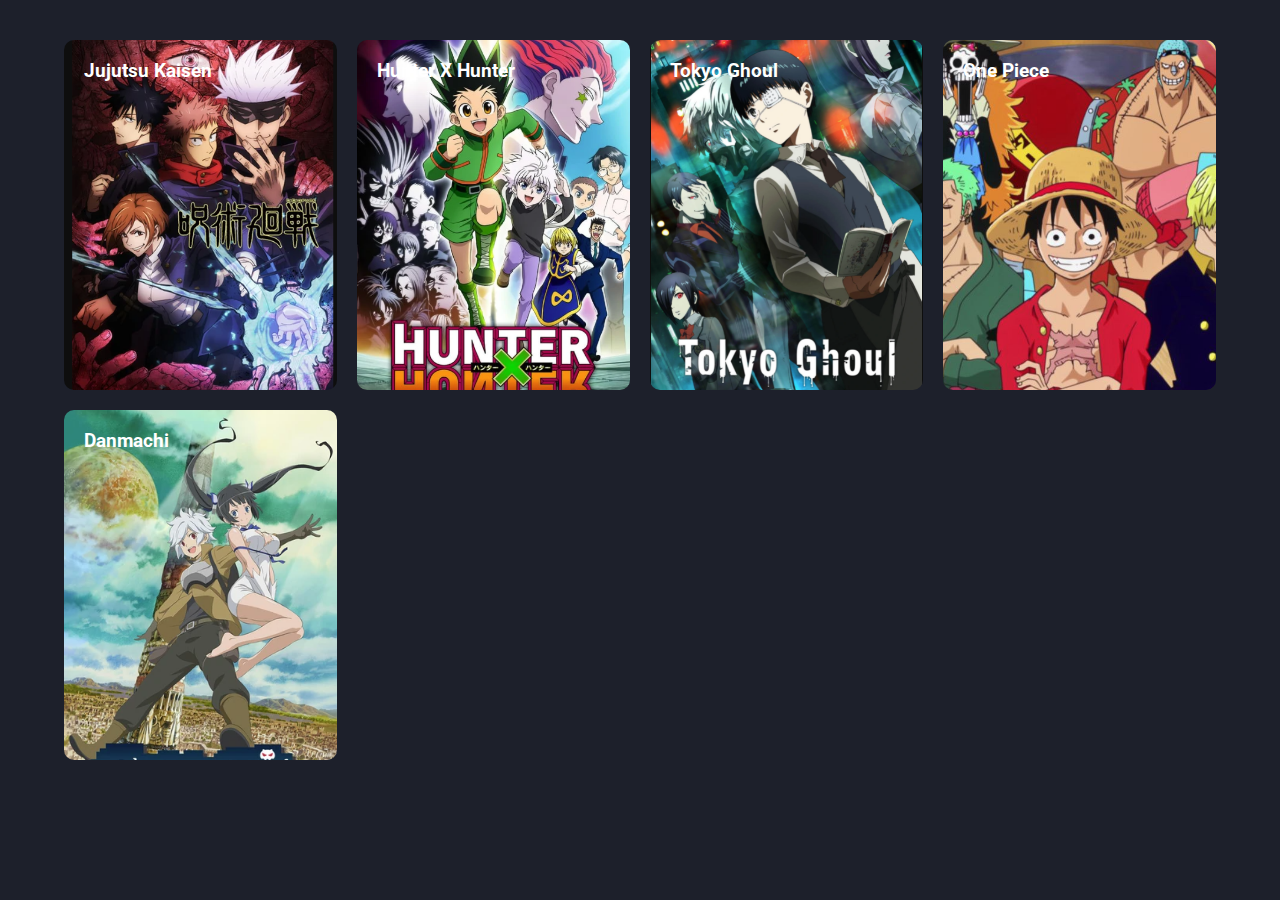
<file: anime/index.html>
<!DOCTYPE html>
<html lang="en">

<head>
        <meta charset="UTF-8">
        <meta http-equiv="X-UA-Compatible" content="IE=edge">
        <meta name="viewport" content="width=device-width, initial-scale=1.0">
        <link rel="preconnect" href="https://fonts.googleapis.com">
        <link rel="preconnect" href="https://fonts.gstatic.com" crossorigin>
        <link href="https://fonts.googleapis.com/css2?family=Roboto:wght@400;700&display=swap" rel="stylesheet">
        <link rel="stylesheet" href="estilos.css">
        <title>Recomendaciones Johan</title>
</head>

<body>
        <div class="contenedor">
                <div class="contenedor-animes">
                        <div class="card" style="background-image: url('./img/1.png')">
                                <div class="textos">
                                        <h3>Jujutsu Kaisen</h3>
                                </div>
                        </div>

                        <div class="card" style="background-image: url('./img/2.png')">
                                <div class="textos">
                                        <h3>Hunter X Hunter</h3>
                                </div>
                        </div>

                        <div class="card" style="background-image: url('./img/3.png')">
                                <div class="textos">
                                        <h3>Tokyo Ghoul</h3>
                                </div>
                        </div>

                        <div class="card" style="background-image: url('./img/4.png')">
                                <div class="textos">
                                        <h3>One Piece</h3>
                                </div>
                        </div>

                        <div class="card" style="background-image: url('./img/5.png')">
                                <div class="textos">
                                        <h3>Danmachi</h3>
                                </div>
                        </div>
                </div>
        </div>
</body>

</html>
</file>
<file: anime/estilos.css>
* {
  padding: 0;
  margin: 0;
  box-sizing: border-box;
}

body {
  background: #1d202b;
  color: #fff;
  font-family: "Roboto", sans-serif;
}

.contenedor {
  width: 90%;
  max-width: 1200px;
  margin: auto;
  padding: 40px 0;

  /*
  display: flex;
  gap: 20px;*/

  display: grid;

  grid-template-columns: 1fr;

  gap: 20px;
}

.titulo {
  font-size: 24px;
  padding: 20px 0;
}

.contenedor-animes {
  display: grid;

  grid-template-columns: repeat(4, 1fr);

  gap: 20px;
}

.card {
  border-radius: 10px;
  min-height: 350px;
  font-weight: bold;
  padding: 20px;
  position: relative;
  overflow: hidden;
  background-size: cover;
  background-position: center center;
}

.card .textos {
  height: 100%;

  display: flex;
  flex-direction: column;
  justify-content: space-between;
}

@media screen and (max-width: 900px) {
}

@media screen and (max-width: 700px) {
}

@media screen and (max-width: 600px) {
}
</file>
